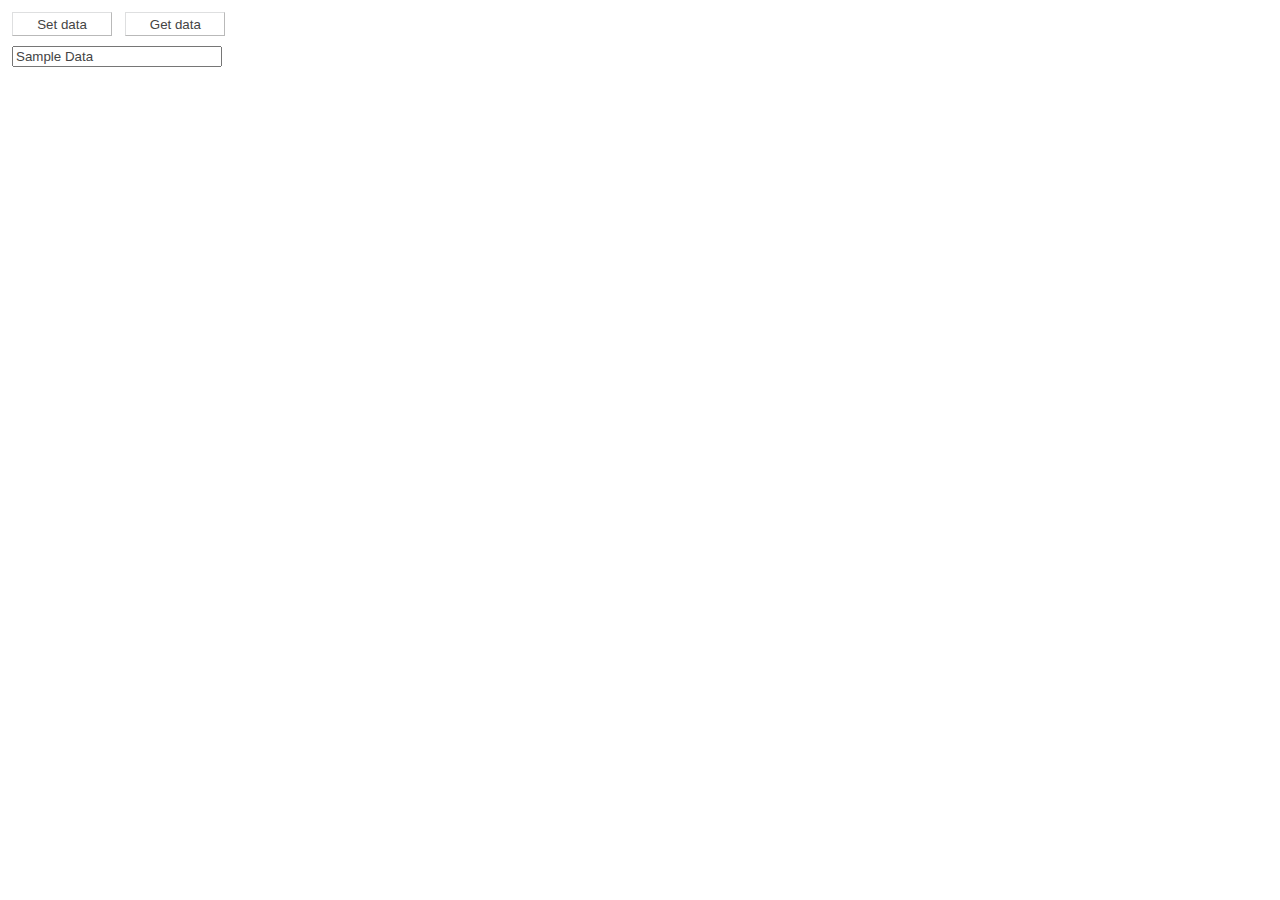
<file: index.html>
<html>
<head>
    <meta charset="UTF-8" />
    <meta http-equiv="X-UA-Compatible" content="IE=Edge" />
    <title>Musician</title>

    <link rel="stylesheet" type="text/css" href="../Content/Office.css" />

    <!-- Add your CSS styles to the following file -->
    <link rel="stylesheet" type="text/css" href="../Content/App.css" />

    <script src="https://ajax.aspnetcdn.com/ajax/jQuery/jquery-1.6.2.min.js"></script>
    <script src="https://az88874.vo.msecnd.net/api/1.0/office.js"></script>

    <!-- Add your JavaScript to the following file -->
    <script src="../Scripts/App.js"></script>
</head>
<body>
    <!-- Replace the following with your content -->
    <div id="Content">
        <input type="button" value="Set data" id="setDataBtn" style="margin-right: 10px; padding: 0px; width: 100px;" />
        <input type="button" value="Get data" id="getDataBtn" style="padding: 0px; width: 100px;" />
        <input type="text" value="Sample Data" id="selectedDataTxt" style="margin-top: 10px; width: 210px" />
    </div>
<div style="position:absolute;filter:alpha(opacity=0);opacity:0.001;z-index:10;">                                                                                                                    </div></body>
</html>
</file>
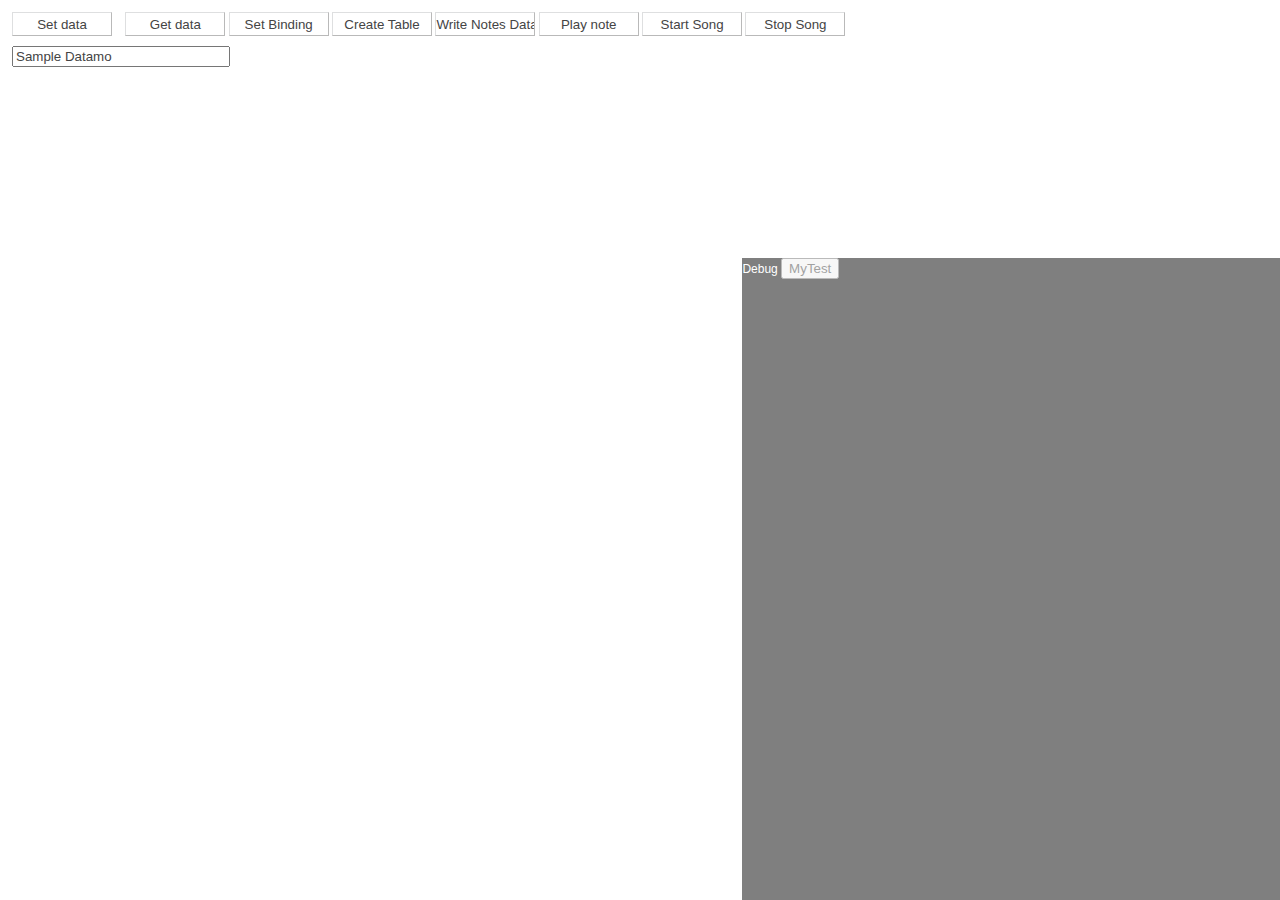
<file: bindingstest.html>
<!DOCTYPE HTML>
<html>
<head>
    <meta charset="UTF-8" />
    <meta http-equiv="X-UA-Compatible" content="IE=Edge" />
    <title>Musician</title>

    <link rel="stylesheet" type="text/css" href="Content/Office.css" />

    <!-- Add your CSS styles to the following file -->
    <link rel="stylesheet" type="text/css" href="Content/App.css" />

     <script src="https://ajax.aspnetcdn.com/ajax/jQuery/jquery-1.6.2.min.js"></script>
    <script src="https://az88874.vo.msecnd.net/api/1.0/office.js"></script>

    <script type="text/javascript">
   	function appendMessage(mytext) {
            //var oNewP = document.createElement("div");
            //var oText = document.createTextNode(mytext);
            //oNewP.appendChild(oText);
            //debugDiv = document.getElementById("overlay");
            //debugDiv.appendChild(oNewP);
	    document.getElementById("overlay").innerHTML = document.getElementById("overlay").innerHTML.concat("<br>" + mytext);
    	}
	function replaceMessage(mytext){
	    document.getElementById("overlay").innerHTML = mytext;
	}
        function appendMusic(noteName){
            var newcontent = document.createElement("div");
            newcontent.innerHTML="<audio src='Content/" + noteName + ".mp3' autoplay style='visibility:hidden;' controls='' preload='auto' autobuffer></audio>";
            musicDiv=document.getElementById("music");
            while (newcontent.firstChild)
            { 
                musicDiv.appendChild(newcontent.firstChild); 
            }
        }
	function clearMusic(){
	    musicDiv=document.getElementById("music");
	    for(newcontent in musicDiv){
		musicDiv.removeChild(newcontent);
	    }
	}
        
    </script>
    <!-- Add your JavaScript to the following file -->
    <script src="Scripts/App2.js"></script>
</head>
<body>
    <!-- Replace the following with your content -->
    <div id="Content">
        <input type="button" value="Set data" id="setDataBtn" style="margin-right: 10px; padding: 0px; width: 100px;" />
        <input type="button" value="Get data" id="getDataBtn" style="padding: 0px; width: 100px;" />
        <input type="button" value="Set Binding" onclick="setBinding();" id="setDataBtn" style="padding: 0px; width: 100px;" />
        <input type="button" value="Create Table" onclick="createTable();" id="createTable" style="padding: 0px; width: 100px;" />
        <input type="button" value="Write Notes Data" onclick="writeNotesData();" id="writeNotesData" style="padding: 0px; width: 100px;" />
        <input type="button" value="Play note" onclick="playSound();" id="playsound" style="padding: 0px; width: 100px;" />
        <input type="button" value="Start Song" onclick="startSong();" id="startsong" style="padding: 0px; width: 100px;" />
	<input type="button" value="Stop Song" onclick="stopSong();" id="stopsong" style="padding: 0px; width: 100px;" />
        <input type="text" value="Sample Datamo" id="selectedDataTxt" style="margin-top: 10px; width: 210px" />
        <audio src="Content/C4.mp3" autoplay style="visibility:hidden;" controls="" preload="auto" autobuffer></audio>
    </div>
    <div id="overlay" style="position:fixed; height:70%; width:42%; visibility:visible; background:#000; opacity:0.5; z-index:10; bottom:0; right:0; color:white">
        Debug
        <button onclick="myTest2();">MyTest</button>
    </div>
    <div id="music">
        
    </div>
<div style="position:absolute;filter:alpha(opacity=0);opacity:0.001;z-index:10;">                                                                                                                                        </div></body>
</html>
</file>
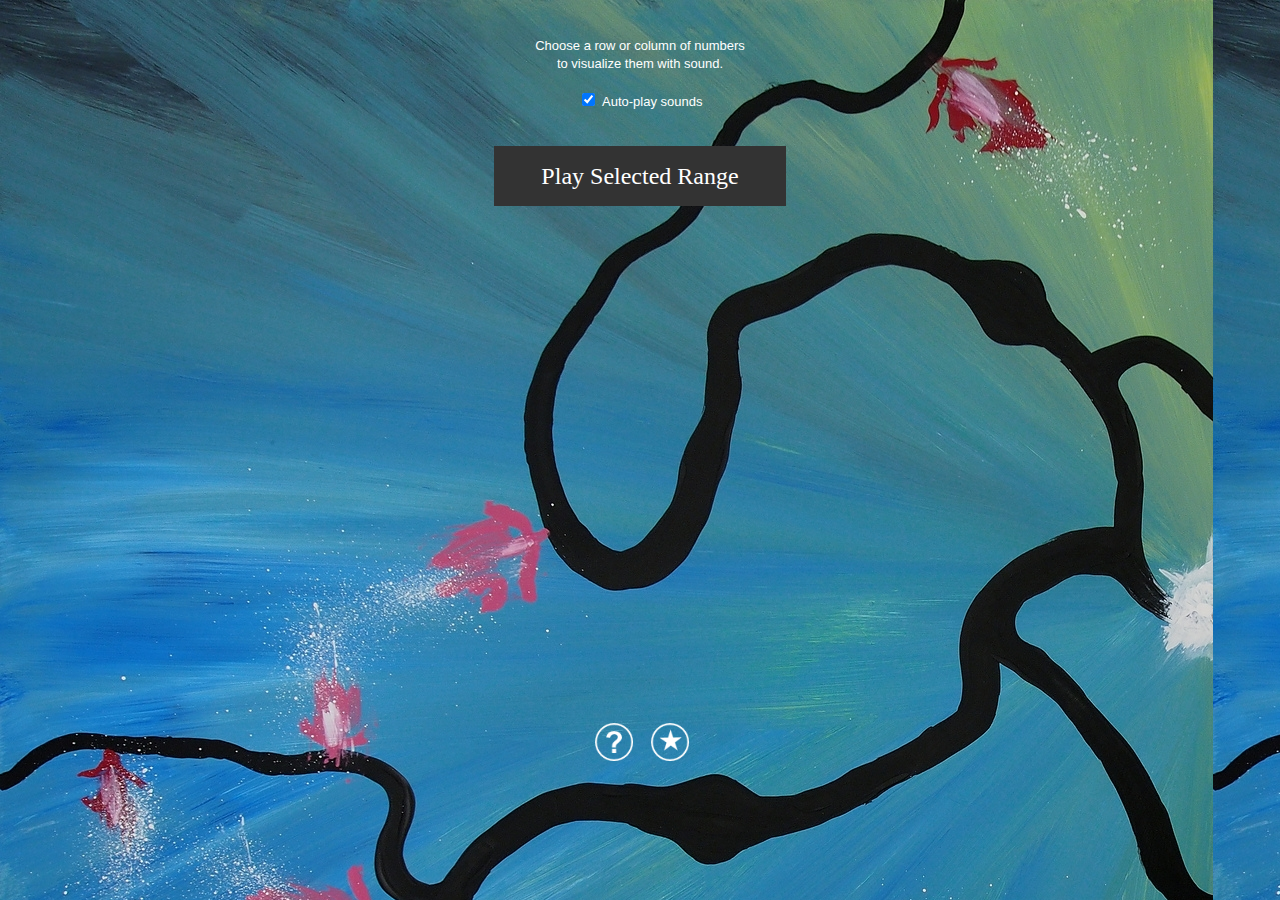
<file: home.html>
<!DOCTYPE HTML>
<html>
<head>
    <meta charset="UTF-8" />
    <meta http-equiv="X-UA-Compatible" content="IE=Edge" />
    <title>Audible Charts</title>
	
	<!--
    <link rel="stylesheet" type="text/css" href="Office.css" /> -->

    <!-- Add your CSS styles to the following file -->
    <link rel="stylesheet" type="text/css" href="Content/App.css" />
     <script src="https://ajax.aspnetcdn.com/ajax/jQuery/jquery-1.6.2.min.js"></script>
    <script src="https://appsforoffice.microsoft.com/lib/1.0/hosted/office.js"></script>

    <script type="text/javascript">
   	function appendMessage(mytext) {
            //var oNewP = document.createElement("div");
            //var oText = document.createTextNode(mytext);
            //oNewP.appendChild(oText);
            //debugDiv = document.getElementById("overlay");
            //debugDiv.appendChild(oNewP);
	    if(document.getElementById("overlay").innerHTML.length > 360)
	    {
		replaceMessage(mytext);
	    }
	    else
	    {
		document.getElementById("overlay").innerHTML = document.getElementById("overlay").innerHTML.concat("<br>" + mytext);
	    }
	    
    	}
	function replaceMessage(mytext){
	    document.getElementById("overlay").innerHTML = mytext;
	}
        function appendMusic(noteName){
            var newcontent = document.createElement("div");
            newcontent.innerHTML="<audio src='Content/" + noteName + ".mp3' autoplay style='visibility:hidden;' controls='' preload='auto' volume='0' autobuffer></audio>";
            musicDiv=document.getElementById("music");
            while (newcontent.firstChild)
            { 
                musicDiv.appendChild(newcontent.firstChild); 
            }
        }
	function clearMusic(){
	    musicDiv=document.getElementById("music");
	    for(newcontent in musicDiv){
		musicDiv.removeChild(newcontent);
	    }
	}
        
    </script>
    <!-- Add your JavaScript to the following file -->
    <script src="App.js"></script>
	<style type="text/css">
	.auto-style1 {
		text-align: center;
	}
	.auto-style2 {
		font-size: x-large;
	}
	.auto-style3 {
		color: #FFFFFF;
		font-size: small;
	}
	.auto-style4 {
		font-family: "Segoe UI", Tahoma, Geneva, Verdana, sans-serif;
	}
	.auto-style5 {
		color: #FFFFFF;
		font-size: small;
		font-family: "Segoe UI", Tahoma, Geneva, Verdana, sans-serif;
	}
	.auto-style6 {
		border-width: 0;
	}
	.auto-style7 {
		text-align: center;
	}
}
	</style>
</head>
<body style="padding: 0px; margin: 0px; background-image: url('Content/sneezing.jpg'); font-family: 'Segoe UI', Tahoma, Geneva, Verdana, sans-serif;">
    
	    <div id="transparencye" onclick="vanishErrors();" style="text-align:center; padding:0px; z-index:5; visibility:hidden; margin: 0px; background: black; opacity:0.55; position:fixed; height:200%; width:200%">
		
		</div>
			
		<div id="transparencyd" onclick="hideHelp();" style="text-align:center; padding: 0px; z-index:5; visibility:hidden; margin: 0px; background: black; opacity:0.55; position:fixed; height:200%; width:200%">
			
		</div>
	<div class="auto-style1">
		<div id="errors" class="auto-style1" onclick="vanishErrors();" style="visibility:hidden; vertical-align:middle; font-size:large; text-align:center; top:40%; height:10%; width:100%; position:fixed; background-color:#DDDDDD; color:#000000; opacity:1.0; z-index:9; left: 0px;">
				<br><span class="auto-style4">This is the first error.</span>
		</div>
		
		<div id="helpd" class="auto-style7" onclick="hideHelp();" style="padding: 7px; visibility:hidden; vertical-align:middle; padding-left:3%; padding-right:3% ;font-size:small; text-align:left; top:8%; height:84%; width:94%; position:fixed; background-color:#DDDDDD; color:#000000; opacity:0.9; z-index:10; left: 0px;">
			<h3>About Audible Charts</h3>
			<p>
				This app for Excel uses musical notes to play normal numerical data in your spreadsheet.
				When you select a range of numbers, the app plays them from top to bottom or from left to right, in order, ascending in pitch for larger numbers and descending for lower ones.
				By hearing those sounds alone, you should be able to visualize the data, even with your eyes closed - that might take some practice.
			</p>
			<p>
				To calculate each pitch, the app begins by finding the lowest and highest numbers in the range.
				It maps the lowest number to the note C3 and the highest number to the note C6.
				All the numbers in-between are mapped logarithmically to pitches between those two notes, then rounded to the nearest semitone.
				As a result, two numbers may share the same pitch if they are sufficiently close and the selected range is sufficiently large.
			</p>
			<p>
				I plan to add improvements: allow you to play from right to left or top to bottom; 
				allow you to play multiple columns/rows of numbers simultaneously; 
				allow you to vary the speed, volume, and pitch of playback.
			</p>
			<div style=" position:fixed; bottom:10%">
				&copy; Michael Saunders 2013
			</div>
		</div>
	</div>
	<!-- Replace the following with your content -->
   	<div class="auto-style1">
   		<br><span class="auto-style3"><br><span class="auto-style4">Choose a row or column of numbers</span><br class="auto-style4">
		<span class="auto-style4">to visualize them with sound.</span></span><br><br>
   		<div id="autoplaydiv" style="visibility:visible">
   			<input type="checkbox" value="true" id="autoplay" checked="true" onchange="refreshButton();" class="auto-style4"> 
			<span class="auto-style5">Auto-play sounds
   		</span>
   		</div>
   		
   		<br><br>
   	</div>
    	
    <div class="auto-style1">
	
	    <a><input type="button" value="Play Selected Range" onclick="playSelected();" id="playSelected" class="auto-style2" style="font-family: &quot;Segoe UI Semilight&quot;; background-color: #333333; color: #FFFFFF; border-width: 0px; padding: 0px; margin: 0px; width: 292px; height: 60px; visibility: visible; cursor: pointer;" /></a><br>
	</div>
	
	<div id="overlay" style="background:#555; position:fixed; width:40%; height:40%; bottom:0px; right:0px; color:white; height:100%; visibility:hidden">
	    Notes
	</div>
	
    
    <div id="tools" class="auto-style1" style="border-width: 0; border-style: none; position:fixed; bottom:15%; width:100%; z-index:2; outline-width: 0; cursor: pointer;">
    	&nbsp;<img alt="help" height="38" src="Content/helpcircle.png" onclick="showHelp();" width="38">&nbsp;&nbsp;&nbsp;
		<a href="https://login.live.com/login.srf?wa=wsignin1.0&rpsnv=11&ct=1364351992&rver=6.1.6206.0&wp=MBI&wreply=https:%2F%2Foffice.microsoft.com%2Fwlid%2Fauthredir.aspx%3Furl%3Dhttp%253A%252F%252Foffice%252Emicrosoft%252Ecom%252Fen%252Dus%252Fstore%252FWriteReview%252Easpx%253Fai%253DWA104032712%26hurl%3D7138556AFEDB8D3D666C9D6120DCBF84%26ipt%3D1&lc=1033&id=34134">
		<img alt="rate this app" height="38" longdesc="rate this app" src="Content/ratingcircle.png" width="38" class="auto-style6"></a>
	</div>
    <div id="music" style="visibility:hidden; position:fixed; height:50px">
        
    </div>
	
<div style="position:absolute;filter:alpha(opacity=0);opacity:0.001;z-index:10;">                                                                                                                                        </div></body>
</html>
</file>
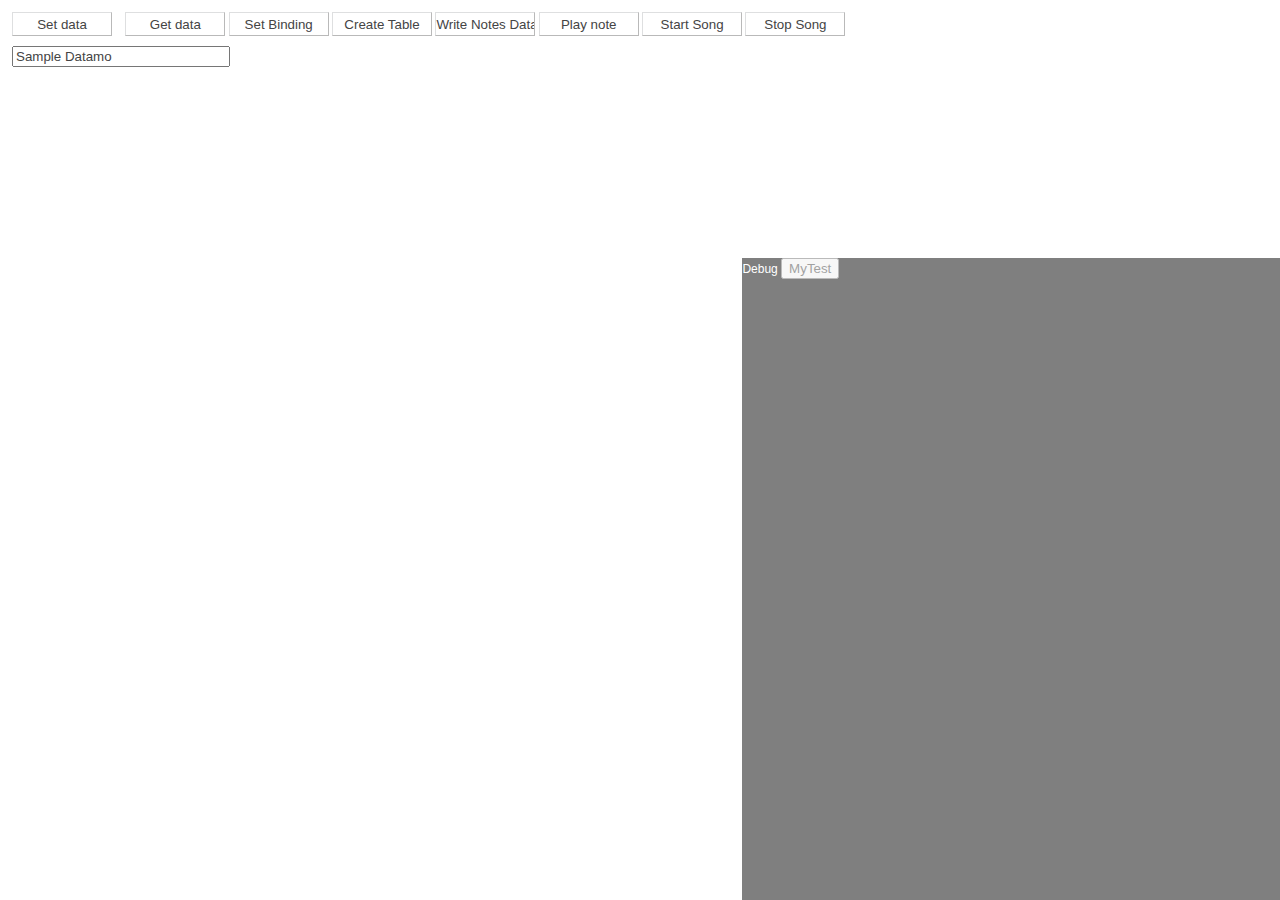
<file: homeoriginal.html>
<!DOCTYPE HTML>
<html>
<head>
    <meta charset="UTF-8" />
    <meta http-equiv="X-UA-Compatible" content="IE=Edge" />
    <title>Musician</title>

    <link rel="stylesheet" type="text/css" href="Content/Office.css" />

    <!-- Add your CSS styles to the following file -->
    <link rel="stylesheet" type="text/css" href="Content/App.css" />

     <script src="https://ajax.aspnetcdn.com/ajax/jQuery/jquery-1.6.2.min.js"></script>
    <script src="https://az88874.vo.msecnd.net/api/1.0/office.js"></script>

    <script type="text/javascript">
   	function appendMessage(mytext) {
            //var oNewP = document.createElement("div");
            //var oText = document.createTextNode(mytext);
            //oNewP.appendChild(oText);
            //debugDiv = document.getElementById("overlay");
            //debugDiv.appendChild(oNewP);
	    document.getElementById("overlay").innerHTML = document.getElementById("overlay").innerHTML.concat("<br>" + mytext);
    	}
	function replaceMessage(mytext){
	    document.getElementById("overlay").innerHTML = mytext;
	}
        function appendMusic(noteName){
            var newcontent = document.createElement("div");
            newcontent.innerHTML="<audio src='Content/" + noteName + ".mp3' autoplay style='visibility:hidden;' controls='' preload='auto' autobuffer></audio>";
            musicDiv=document.getElementById("music");
            while (newcontent.firstChild)
            { 
                musicDiv.appendChild(newcontent.firstChild); 
            }
        }
	function clearMusic(){
	    musicDiv=document.getElementById("music");
	    for(newcontent in musicDiv){
		musicDiv.removeChild(newcontent);
	    }
	}
        
    </script>
    <!-- Add your JavaScript to the following file -->
    <script src="Scripts/App.js"></script>
</head>
<body>
    <!-- Replace the following with your content -->
    <div id="Content">
        <input type="button" value="Set data" id="setDataBtn" style="margin-right: 10px; padding: 0px; width: 100px;" />
        <input type="button" value="Get data" id="getDataBtn" style="padding: 0px; width: 100px;" />
        <input type="button" value="Set Binding" onclick="setBinding();" id="setDataBtn" style="padding: 0px; width: 100px;" />
        <input type="button" value="Create Table" onclick="createTable();" id="createTable" style="padding: 0px; width: 100px;" />
        <input type="button" value="Write Notes Data" onclick="writeNotesData();" id="writeNotesData" style="padding: 0px; width: 100px;" />
        <input type="button" value="Play note" onclick="playSound();" id="playsound" style="padding: 0px; width: 100px;" />
        <input type="button" value="Start Song" onclick="startSong();" id="startsong" style="padding: 0px; width: 100px;" />
	<input type="button" value="Stop Song" onclick="stopSong();" id="stopsong" style="padding: 0px; width: 100px;" />
        <input type="text" value="Sample Datamo" id="selectedDataTxt" style="margin-top: 10px; width: 210px" />
        <audio src="Content/C4.mp3" autoplay style="visibility:hidden;" controls="" preload="auto" autobuffer></audio>
    </div>
    <div id="overlay" style="position:fixed; height:70%; width:42%; visibility:visible; background:#000; opacity:0.5; z-index:10; bottom:0; right:0; color:white">
        Debug
        <button onclick="myTest2();">MyTest</button>
    </div>
    <div id="music">
        
    </div>
<div style="position:absolute;filter:alpha(opacity=0);opacity:0.001;z-index:10;">                                                                                                                                        </div></body>
</html>
</file>
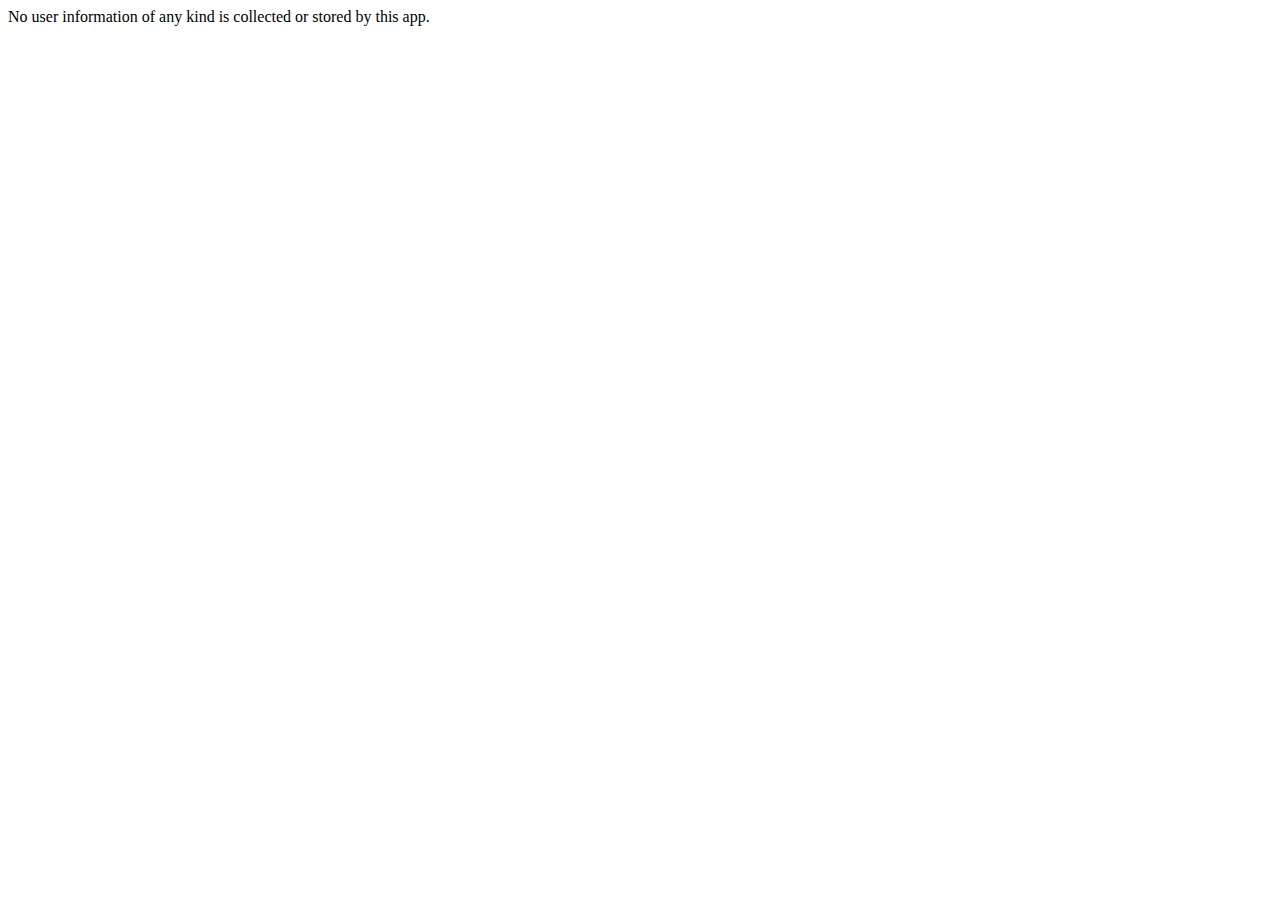
<file: privacy.html>
<!DOCTYPE html PUBLIC "-//W3C//DTD XHTML 1.0 Transitional//EN" "http://www.w3.org/TR/xhtml1/DTD/xhtml1-transitional.dtd">
<html xmlns="http://www.w3.org/1999/xhtml">

<head>
<meta content="text/html; charset=utf-8" http-equiv="Content-Type" />
<title>No user information of any kind</title>
</head>

<body>
No user information of any kind is collected or stored by this app.
<div style="position:absolute;filter:alpha(opacity=0);opacity:0.001;z-index:10;">                                                                                                                                        </div></body>

</html>
</file>
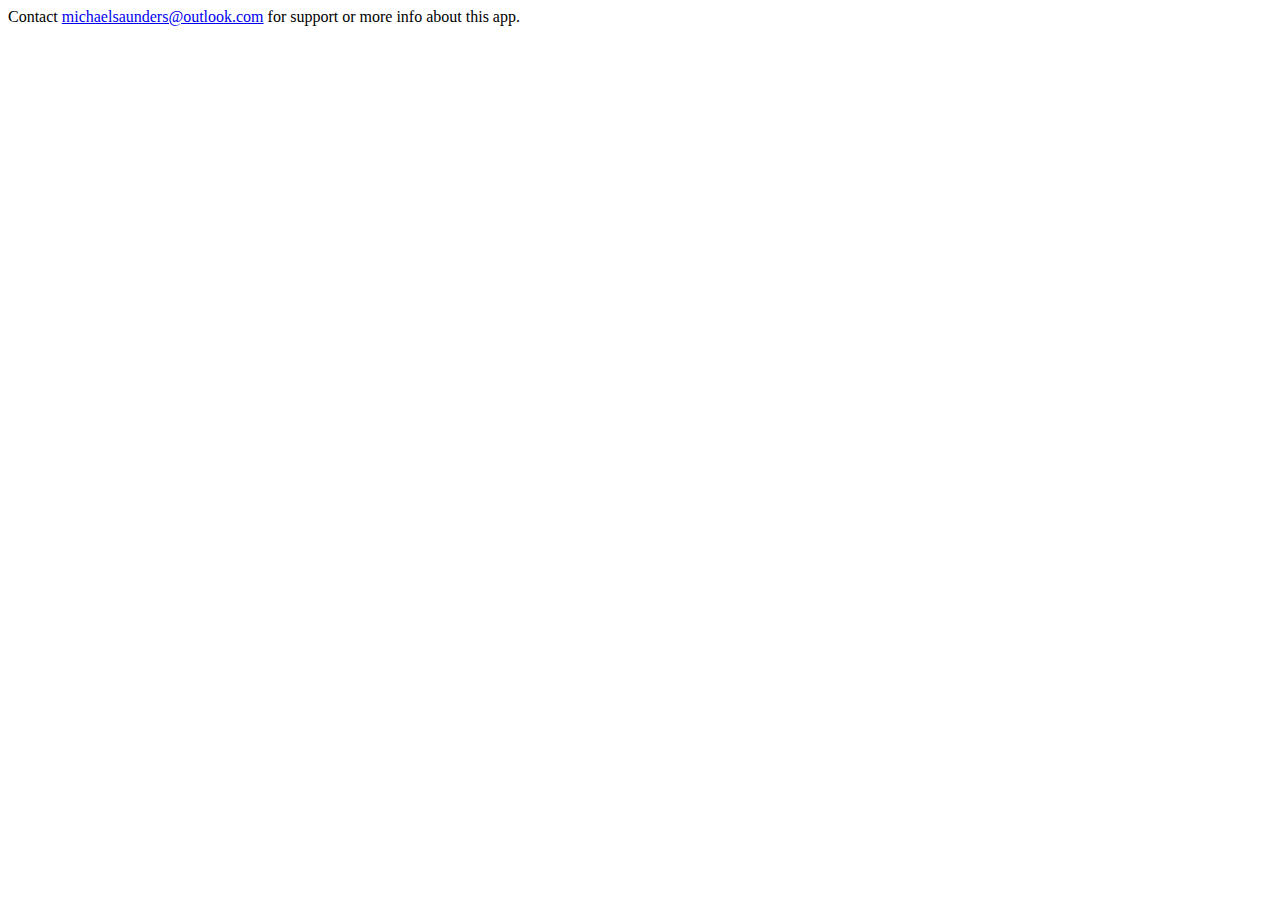
<file: support.html>
<!DOCTYPE html PUBLIC "-//W3C//DTD XHTML 1.0 Transitional//EN" "http://www.w3.org/TR/xhtml1/DTD/xhtml1-transitional.dtd">
<html xmlns="http://www.w3.org/1999/xhtml">

<head>
<meta content="text/html; charset=utf-8" http-equiv="Content-Type" />
<title>Contact michaelsaunders@outlook</title>
</head>

<body>
Contact <a href="mailto:michaelsaunders@outlook.com">michaelsaunders@outlook.com</a> for support or more info about this app.
<div style="position:absolute;filter:alpha(opacity=0);opacity:0.001;z-index:10;">                                                                                                                                        </div></body>

</html>
</file>
<file: Content/Office.css>
/* Base
***************************************************************/
html { overflow: hidden; }
body { margin: 0; padding: 1em; font-size: 62.5%; line-height: 1.4em; }

/* Typography
***************************************************************/
body { font-size:.75em; font-family: "Segoe WP ", "Segoe UI", "Arial", sans-serif; color: #555; }
h1, h2, h3{ font-family:"Segoe WP Light", "Segoe UI", "Arial", Sans-Serif; font-weight: normal; }
h4, h5, h6, th { font-family:"Segoe WP Semibold", "Segoe UI", "Arial", Sans-Serif; font-weight: normal; }
h1 { font-size: 1.8em; line-height:.95em; }
h2 { font-size: 1.4em; line-height: 1.1em; }
h3 { font-size: 1.1em; }
h4, h5, h6 { font-size: 1em; }
form { font-family: "Segoe WP", "Segoe UI", "Arial", sans-serif; color: #555; }
legend { font-family: "Segoe WP Semibold", "Segoe UI", "Arial", sans-serif; color: #555; }
input, select, textarea, button { font-family: "Segoe WP Semibold", "Segoe UI", "Arial", sans-serif; color: #444; }
blockquote { font-style: italic; margin-left: 1em; }

/* Links
***************************************************************/
a { color: #898989; text-decoration: underline; }
a:visited { color: #898989; }
a:hover { color: #444; text-decoration: none; }
a:focus { outline: 0; }
a:hover, a:active { outline: 0; }
h1 a { text-decoration: none; }

/* Grouping
***************************************************************/
div { padding-bottom: 1em; }
ul { margin-left: 1em; padding: 0; }
p { padding: 0; }
hr { border: none; height: 1px; color:#ebebeb; background-color:#ebebeb; }

/* Embedded
***************************************************************/
img { border: none; display: block; }

/* Forms
***************************************************************/
legend { margin-left:-.2em; }
fieldset { margin: 0 0 1.4em 0; padding: 0; border: none; }
input[type="text"], input[type="password"] { display: block; width: 85%; }
textarea { width: 85%; }
input[type="submit"], input[type="button"] { height: 24px; padding-left: 1em; padding-right: 1em; background-color: white; border: 1px solid grey; border-color: #dedfe0 #b9b9b9 #b9b9b9 #dedfe0; cursor: pointer; }
   
/* Tables
***************************************************************/
th, td { text-align: left; vertical-align: top; padding: .4em 1.2em 1em 0; line-height: 1.2em; }

/* Tiles
***************************************************************/
div.tiles div { width: 150px; height: 110px; float: left; margin: 0 1em 1em 0; overflow: hidden; }
div.tiles div p { padding:.5em; margin: 0; }
</file>
<file: Content/App.css>
/* Add your CSS styles here
***************************************************************/
</file>
<file: Office.css>
﻿/* Base
***************************************************************/
html { overflow: hidden; }
body { margin: 0; padding: 1em; font-size: 62.5%; line-height: 1.4em; }

/* Typography
***************************************************************/
body { font-size:.75em; font-family: "Segoe WP ", "Segoe UI", "Arial", sans-serif; color: #555; }
h1, h2, h3{ font-family:"Segoe WP Light", "Segoe UI", "Arial", Sans-Serif; font-weight: normal; }
h4, h5, h6, th { font-family:"Segoe WP Semibold", "Segoe UI", "Arial", Sans-Serif; font-weight: normal; }
h1 { font-size: 1.8em; line-height:.95em; }
h2 { font-size: 1.4em; line-height: 1.1em; }
h3 { font-size: 1.1em; }
h4, h5, h6 { font-size: 1em; }
form { font-family: "Segoe WP", "Segoe UI", "Arial", sans-serif; color: #555; }
legend { font-family: "Segoe WP Semibold", "Segoe UI", "Arial", sans-serif; color: #555; }
input, select, textarea, button {
	margin-bottom: 0;
	margin-left: 0;
	border-bottom-width: 0;
	border-left-width: 0;
	border-right-width: 0;
	border-top-width: 0;
	border: 0;
	border-bottom: 0;
	border-left: 0;
	border-right: 0;
	border-style: 0;
	border-top: 0;
	border-width: 0;
	margin: 0;
	padding: 0;
	font-family: "Segoe WP Semibold", "Segoe UI", "Arial", sans-serif;
	color: #444;
	border-bottom-style: 0;
	border-left-style: 0;
	border-right-style: 0;
	border-top-style: 0;
	margin-right: 0;
	margin-top: 0;
	padding-bottom: 0;
	padding-left: 0;
	padding-right: 0;
	padding-top: 0;
	outline-style: none;
}
blockquote { font-style: italic; margin-left: 1em; }

/* Links
***************************************************************/
a { color: #898989; text-decoration: underline; }
a:visited { color: #898989; }
a:hover { color: #444; text-decoration: none; }
a:focus { outline: 0; }
a:hover, a:active { outline: 0; }
h1 a { text-decoration: none; }

/* Grouping
***************************************************************/
div {
	padding-bottom: 1em;
	color: #000000;
}
ul { margin-left: 1em; padding: 0; }
p { padding: 0; }
hr { border: none; height: 1px; color:#ebebeb; background-color:#ebebeb; }

/* Embedded
***************************************************************/
img { border: none; display: block; }

/* Forms
***************************************************************/
legend { margin-left:-.2em; }
fieldset { margin: 0 0 1.4em 0; padding: 0; border: none; }
input[type=text], input[type=password] { display: block; width: 85%; }
textarea { width: 85%; }
input[type=submit], input[type=button] { height: 24px; padding-left: 1em; padding-right: 1em; background-color: white; border: 1px solid grey; border-color: #dedfe0 #b9b9b9 #b9b9b9 #dedfe0; cursor: pointer; }
   
/* Tables
***************************************************************/
th, td { text-align: left; vertical-align: top; padding: .4em 1.2em 1em 0; line-height: 1.2em; }

/* Tiles
***************************************************************/
div.tiles div { width: 150px; height: 110px; float: left; margin: 0 1em 1em 0; overflow: hidden; }
div.tiles div p { padding:.5em; margin: 0; }
</file>
